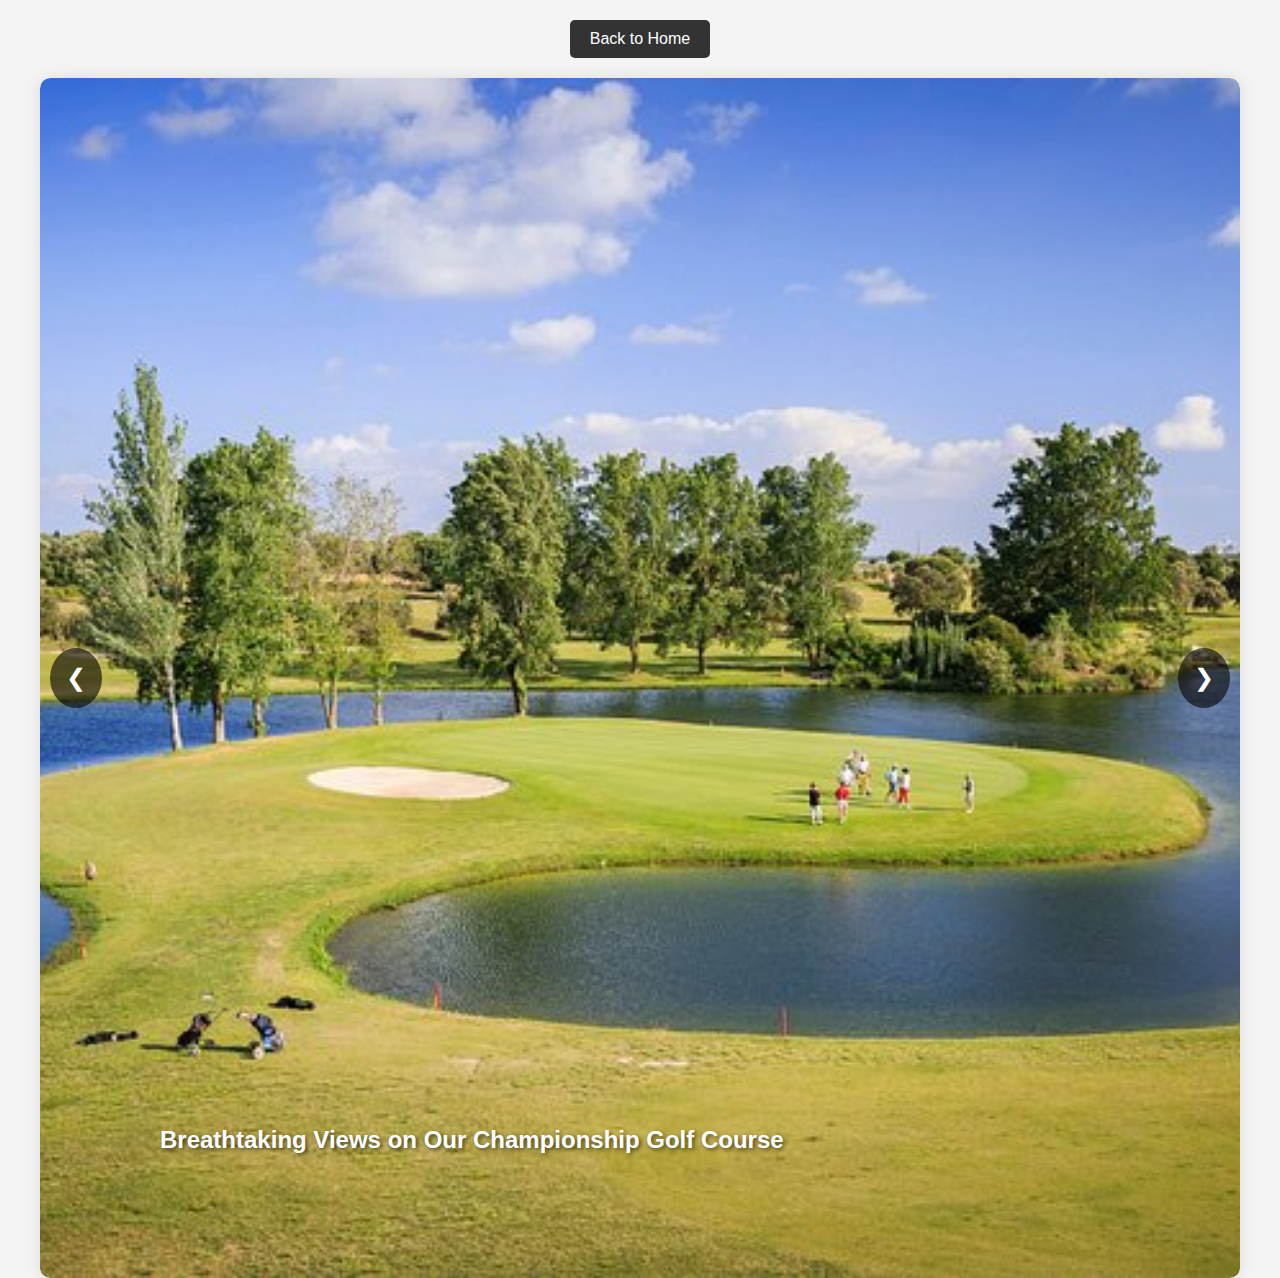
<file: HTML work/five-rounds.html>
<!DOCTYPE html>
<html lang="en">
<head>
  <meta charset="UTF-8" />
  <meta name="viewport" content="width=device-width, initial-scale=1.0" />
  <title>Five Rounds Package</title>
  <link rel="stylesheet" href="style.css" />
  <style>
    /* Matching button style */
    button {
      background-color: #007BFF; /* Blue color */
      color: white;
      padding: 10px 20px;
      border: none;
      font-size: 16px;
      cursor: pointer;
      border-radius: 5px;
      transition: background-color 0.3s;
    }

    button:hover {
      background-color: #0056b3; /* Darker blue on hover */
    }

    /* Slideshow container and other styles remain the same */
    body {
      font-family: Arial, sans-serif;
      margin: 0;
      padding: 0;
      background-color: #f4f4f4;
    }

    .slideshow-container {
      position: relative;
      width: 100%;
      max-width: 1200px;
      margin: auto;
      border-radius: 10px;
      box-shadow: 0 0 15px rgba(0, 0, 0, 0.1);
      overflow: hidden;
    }

    .slides {
      display: flex;
      transition: transform 0.5s ease;
    }

    .slide {
      min-width: 100%;
      box-sizing: border-box;
      position: relative;
    }

    .slide img {
      width: 100%;
      height: 100%;
      object-fit: cover;
      border-radius: 10px;
    }

    /* Slide Caption */
    .caption {
      position: absolute;
      bottom: 10%;
      left: 10%;
      color: white;
      font-size: 24px;
      font-weight: bold;
      text-shadow: 2px 2px 4px rgba(0, 0, 0, 0.6);
      transition: opacity 0.5s ease;
    }

    /* Navigation Arrows */
    .prev, .next {
      position: absolute;
      top: 50%;
      padding: 16px;
      background-color: rgba(0, 0, 0, 0.6);
      color: white;
      border: none;
      cursor: pointer;
      font-size: 24px;
      z-index: 1;
      border-radius: 50%;
      transform: translateY(-50%);
      transition: background-color 0.3s;
    }

    .prev:hover, .next:hover {
      background-color: rgba(0, 0, 0, 0.8);
    }

    .prev {
      left: 10px;
    }

    .next {
      right: 10px;
    }
  </style>
</head>
<body>


<!-- Back to Home Button -->
<div style="text-align: center; margin: 20px;">
    <button class="learn-more-btn" onclick="window.location.href='index.html'">Back to Home</button>
  </div>
  
  

  <!-- Slideshow Container -->
  <div class="slideshow-container">
    <!-- Slides -->
    <div class="slides">
      <div class="slide">
        <img src="golf-course1.jpg" alt="Golf Course 1">
        <div class="caption">Breathtaking Views on Our Championship Golf Course</div>
      </div>
      <div class="slide">
        <img src="golf-course2.jpg" alt="Golf Course 2">
        <div class="caption">Perfect Conditions for Your Next Round</div>
      </div>
      <div class="slide">
        <img src="luxury-suite.jpg" alt="Luxury Suite">
        <div class="caption">Relax in Luxury After a Day on the Course</div>
      </div>
      <div class="slide">
        <img src="golf-training.jpg" alt="Golf Training">
        <div class="caption">Expert Coaching to Elevate Your Game</div>
      </div>
    </div>

    <!-- Navigation Buttons -->
    <button class="prev" onclick="moveSlides(-1)">&#10094;</button>
    <button class="next" onclick="moveSlides(1)">&#10095;</button>
  </div>

  <script>
    let currentSlide = 0;

    function moveSlides(step) {
      const slides = document.querySelector('.slides');
      const totalSlides = document.querySelectorAll('.slide').length;
      currentSlide += step;

      if (currentSlide < 0) {
        currentSlide = totalSlides - 1; // Loop back to the last slide
      } else if (currentSlide >= totalSlides) {
        currentSlide = 0; // Loop back to the first slide
      }

      // Move slides using CSS transform
      slides.style.transform = `translateX(-${currentSlide * 100}%)`;
    }

    // Automatically transition the slides every 5 seconds
    setInterval(() => {
      moveSlides(1);
    }, 5000);
  </script>

</body>
</html>
</file>
<file: HTML work/style.css>
/* Reset some default browser styles */
* {
    margin: 0;
    padding: 0;
    box-sizing: border-box;
}

/* Global Styles */
body {
    font-family: Arial, sans-serif;
    background-color: #f8f8f8;
    line-height: 1.5;
    padding-top: 80px;
}

/* Hero Section */
.hero {
    display: flex;
    flex-direction: column;
    align-items: center;
    justify-content: center;
    height: 650px; /* Increased height for better visibility */
    background-image: url('FrontPhoto.jpg');
    background-size: cover;
    background-position: center;
    text-align: center;
    position: relative; /* Ensures positioning of elements like text */
}

/* Header (inside the hero) */
header {
    position: fixed; /* Fixes the nav at the top */
    top: 0;
    left: 0;
    width: 100%;
    background-color: rgba(204, 204, 204, 0.9); /* Semi-transparent grey */
    padding: 1rem 2rem;
    z-index: 1000; /* Ensures it stays above other elements */
    display: flex;
    justify-content: space-between;
    align-items: center;
}

header .logo {
    font-size: 1.5rem;
    font-weight: bold;
}

header nav ul {
    list-style: none;
    display: flex;
}

header nav li {
    margin-left: 1rem;
}

header nav a {
    text-decoration: none;
    color: #333;
    font-weight: 500;
}

/* Hero Text and Button (clear view of the image) */
.hero h1 {
    font-size: 2.5rem; /* Adjusted for better readability */
    margin-bottom: 1rem;
    z-index: 2; /* Makes sure text stays above the image */
    color: #fff; /* White text to stand out on any background */
    text-shadow: 2px 2px 5px rgba(0, 0, 0, 0.6); /* Outline effect */
}

.hero button {
    padding: 0.75rem 1.5rem;
    background-color: #333;
    color: #fff;
    border: none;
    cursor: pointer;
    z-index: 2; /* Ensures button stays above the image */
    transition: background-color 0.3s ease;
}

/* Hero button hover effect */
.hero button:hover {
    background-color: #555;
}

/* Section Styles */
section {
    padding: 3rem; /* More padding for better spacing */
    background-color: #fff; /* Set white background for sections */
    margin-bottom: 2rem; /* Added space between sections */
    border-radius: 8px; /* Optional: rounded corners for sections */
}

section h2 {
    margin-bottom: 1rem;
    font-size: 2rem; /* Slightly larger header for better prominence */
}

/* About Section */
.about {
    display: flex;
    flex-direction: column;
    gap: 1rem;
}

/* About Section - Placeholder Image Adjustment */
.about .placeholder-image {
    height: 200px; /* Ensure the height is more consistent */
    background-color: #bbb;
    display: flex;
    align-items: center;
    justify-content: center;
    color: #fff;
    font-weight: bold;
}

/* Facilities Section */
.facilities {
    display: flex;
    flex-wrap: wrap;
    gap: 1rem;
}

.facility-item {
    flex: 1 1 200px;
    background-color: #fff;
    padding: 1rem;
    min-width: 200px;
}

.facility-item .placeholder-image {
    margin-bottom: 0.5rem;
}

/* Ensure the images fill the container properly */
.facility-item img {
    width: 100%;
    height: 200px; /* Set a fixed height to maintain uniformity */
    object-fit: cover; /* Ensures the image fills the container without stretching */
    border-radius: 8px; /* Optional: rounded corners for images */
}

/* Packages Section */
.packages {
    display: flex;
    flex-wrap: wrap;
    gap: 1rem;
}

.package-card {
    flex: 1 1 200px;
    background-color: #fff;
    padding: 1rem;
    min-width: 200px;
}

.package-card h3 {
    margin-bottom: 0.5rem;
}

.package-card button {
    margin-top: 0.5rem;
    background-color: #333;
    color: #fff;
    border: none;
    padding: 0.75rem 1.5rem; /* Slightly larger padding for the button */
    cursor: pointer;
    border-radius: 4px; /* Optional: rounded corners for buttons */
    transition: background-color 0.3s ease; /* Smooth transition for hover effect */
}

/* Button hover effect */
.package-card button:hover {
    background-color: #555;
}

/* Testimonials Section */
.testimonials .testimonial {
    background-color: #fff;
    padding: 1rem;
    margin-bottom: 1rem;
}

/* Footer */
footer {
    background-color: #ccc;
    text-align: center;
    padding: 1.5rem 2rem; /* Increased padding for better spacing */
    margin-top: 2rem; /* Added space between footer and content above */
    border-top: 2px solid #bbb; /* Subtle border to separate the footer */
}

footer .social-links {
    margin-top: 0.5rem;
}

/* Logo Styling */
.logo img {
    height: 60px;
    width: auto;
    display: block;
}

/* Modal Styling */
.modal {
    display: none;
    position: fixed;
    top: 0;
    left: 0;
    width: 100%;
    height: 100%;
    background-color: rgba(0, 0, 0, 0.5);
    z-index: 1000;
}

.modal-content {
    position: relative;
    margin: 15% auto;
    padding: 20px;
    background-color: white;
    width: 50%;
    border-radius: 5px;
}

.close {
    position: absolute;
    top: 10px;
    right: 20px;
    font-size: 30px;
    font-weight: bold;
    cursor: pointer;
}

/* Style for "Learn More" button */
.learn-more-btn {
    background-color: #4CAF50; /* Green background */
    color: white; /* White text */
    padding: 10px 20px; /* Some padding for spacing */
    border: none; /* No border */
    border-radius: 5px; /* Rounded corners */
    cursor: pointer; /* Pointer on hover */
    font-size: 16px; /* Font size */
    transition: background-color 0.3s; /* Smooth transition */
}

.learn-more-btn:hover {
    background-color: #45a049; /* Darker green on hover */
}

/* Responsive Design Fixes */
@media (max-width: 768px) {
    header {
        flex-direction: column;
        padding: 0.5rem 1rem;
    }

    header nav ul {
        flex-direction: column;
        align-items: center;
        padding-top: 0.5rem;
    }

    header nav li {
        margin: 0.5rem 0;
    }
}

/* Ensure sections have spacing on small screens */
@media (max-width: 600px) {
    section {
        padding: 2rem;
        margin-bottom: 1rem;
    }

    .learn-more-btn {
        width: 100%; /* Make buttons full width on small screens */
    }
}
.placeholder-image {
    width: 100%; /* Make the image take the full width of its container */
    height: 250px; /* Adjust height as needed */
    display: flex;
    align-items: center;
    justify-content: center;
    overflow: hidden; /* Prevents image overflow */
    border-radius: 8px; /* Optional: rounded corners */
    background-color: #bbb; /* Fallback color */
}

.placeholder-image img {
    width: 100%;
    height: 100%;
    object-fit: cover; /* Ensures the image fills the container without distortion */
}

.learn-more-btn:hover {
    background-color: #45a049; /* Darker green on hover */
}
/* Style for "Learn More" button */
.learn-more-btn {
    background-color: #333; /* Black background */
    color: white; /* White text */
    padding: 10px 20px; /* Some padding for spacing */
    border: none; /* No border */
    border-radius: 5px; /* Rounded corners */
    cursor: pointer; /* Pointer on hover */
    font-size: 16px; /* Font size */
    transition: background-color 0.3s; /* Smooth transition */
}

/* Hover effect for the "Learn More" button */
.learn-more-btn:hover {
    background-color: #555; /* Dark grey on hover */
}
/* Ensure the layout adapts to different screen sizes */
* {
    box-sizing: border-box;
}

/* Global styles */
body {
    font-family: Arial, sans-serif;
    background-color: #f8f8f8;
    line-height: 1.5;
    padding-top: 80px;
    overflow-x: hidden; /* Prevent horizontal scroll */
}

/* Use flexbox for layout with responsiveness */
.hero {
    display: flex;
    flex-direction: column;
    justify-content: center;
    text-align: center;
    position: relative;
    height: 100vh;
    background-size: cover;
    background-position: center;
}

/* Use media queries to make it responsive */
@media (max-width: 768px) {
    .hero {
        height: auto;
        padding: 20px;
    }

    .hero h1 {
        font-size: 1.8rem; /* Smaller font on mobile */
    }

    .hero button {
        font-size: 14px; /* Adjust button size for small screens */
    }
}

/* Make sure the sections have enough padding on mobile */
section {
    padding: 1rem;
}

@media (max-width: 600px) {
    section {
        padding: 1.5rem;
    }
    
    /* Full width button on smaller screens */
    .learn-more-btn {
        width: 100%;
        font-size: 16px;
    }
}

/* Make sure images resize correctly */
img {
    max-width: 100%;
    height: auto;
    display: block;
}

/* Ensure text fits properly on smaller screens */
h1, h2, h3 {
    font-size: 1.5rem;
}

/* Make facility items stack vertically on mobile */
.facilities {
    flex-direction: column;
    align-items: center;
}

.facility-item {
    width: 100%;
    padding: 10px;
}
/* Vendor Prefixes for Cross-Browser Compatibility */
.hero {
    background-image: url('FrontPhoto.jpg');
    background-size: cover;
    -webkit-background-size: cover; /* Safari */
    -moz-background-size: cover; /* Firefox */
    -o-background-size: cover; /* Opera */
    background-position: center;
}

/* Flexbox Fallback for Older Browsers */
@supports (display: flex) {
    .hero {
        display: flex;
    }
}
button, .learn-more-btn {
    padding: 15px 30px; /* Larger buttons for mobile */
    font-size: 18px; /* Bigger text for better readability */
}
/* Reset some default browser styles */
* {
    margin: 0;
    padding: 0;
    box-sizing: border-box;
}

/* Global Styles */
body {
    font-family: Arial, sans-serif;
    background-color: #f8f8f8;
    line-height: 1.5;
    padding-top: 80px;
}

/* Hero Section */
.hero {
    display: flex;
    flex-direction: column;
    align-items: center;
    justify-content: center;
    height: 650px;
    background-image: url('FrontPhoto.jpg');
    background-size: cover;
    background-position: center;
    text-align: center;
    position: relative;
}

/* Header (inside the hero) */
header {
    position: fixed;
    top: 0;
    left: 0;
    width: 100%;
    background-color: rgba(204, 204, 204, 0.9);
    padding: 1rem 2rem;
    z-index: 1000;
    display: flex;
    justify-content: space-between;
    align-items: center;
}

header .logo {
    font-size: 1.5rem;
    font-weight: bold;
}

header nav ul {
    list-style: none;
    display: flex;
}

header nav li {
    margin-left: 1rem;
}

header nav a {
    text-decoration: none;
    color: #333;
    font-weight: 500;
}

/* Menu Button to Toggle Navigation */
.menu-toggle {
    display: none;
    background-color: transparent;
    border: none;
    font-size: 2rem;
    cursor: pointer;
}

/* Navigation Menu (hidden by default) */
#nav-menu {
    display: flex;
    justify-content: flex-end;
}

#nav-menu ul {
    list-style: none;
    display: flex;
    gap: 1rem;
}

#nav-menu ul li {
    display: inline-block;
}

/* Show the toggle button and hide the navigation on small screens */
@media (max-width: 768px) {
    .menu-toggle {
        display: inline-block;
    }

    #nav-menu {
        display: none;
        width: 100%;
        background-color: #333;
        position: absolute;
        top: 60px;
        left: 0;
        padding: 1rem 0;
        text-align: center;
    }

    #nav-menu ul {
        flex-direction: column;
    }

    #nav-menu.active {
        display: block;
    }
}

/* Button Styling */
.learn-more-btn, .menu-toggle {
    background-color: #333;
    color: white;
    padding: 10px 20px;
    border: none;
    border-radius: 5px;
    cursor: pointer;
    font-size: 16px;
    transition: background-color 0.3s;
}

.learn-more-btn:hover, .menu-toggle:hover {
    background-color: #555;
}
#nav-menu.active {
    display: block;
}
/* Style for the navigation links */
ul li a {
    color: white; /* Make the link text white */
    text-decoration: none; /* Remove underline */
    padding: 10px;
    transition: color 0.3s ease;
  }
  
  /* Hover effect for the links */
  ul li a:hover {
    color: #f0f0f0; /* Slightly lighter white or grey on hover */
  }
  /* Smooth Fade-in Animation */
@keyframes fadeIn {
    from { opacity: 0; transform: translateY(20px); }
    to { opacity: 1; transform: translateY(0); }
}

/* Apply Animations to Sections */
section {
    opacity: 0;
    transform: translateY(20px);
    animation: fadeIn 1s ease-in-out forwards;
}

/* Parallax Effect for Hero Section */
.hero {
    background-attachment: fixed;
    background-size: cover;
    background-position: center;
}

/* Button Hover Effect */
button:hover {
    background-color: #45a049;
    box-shadow: 0px 4px 10px rgba(0, 0, 0, 0.2);
}

/* Glassmorphism Effect for Cards */
.package-card {
    background: rgba(255, 255, 255, 0.2);
    backdrop-filter: blur(10px);
    border-radius: 10px;
    padding: 20px;
}
</file>
